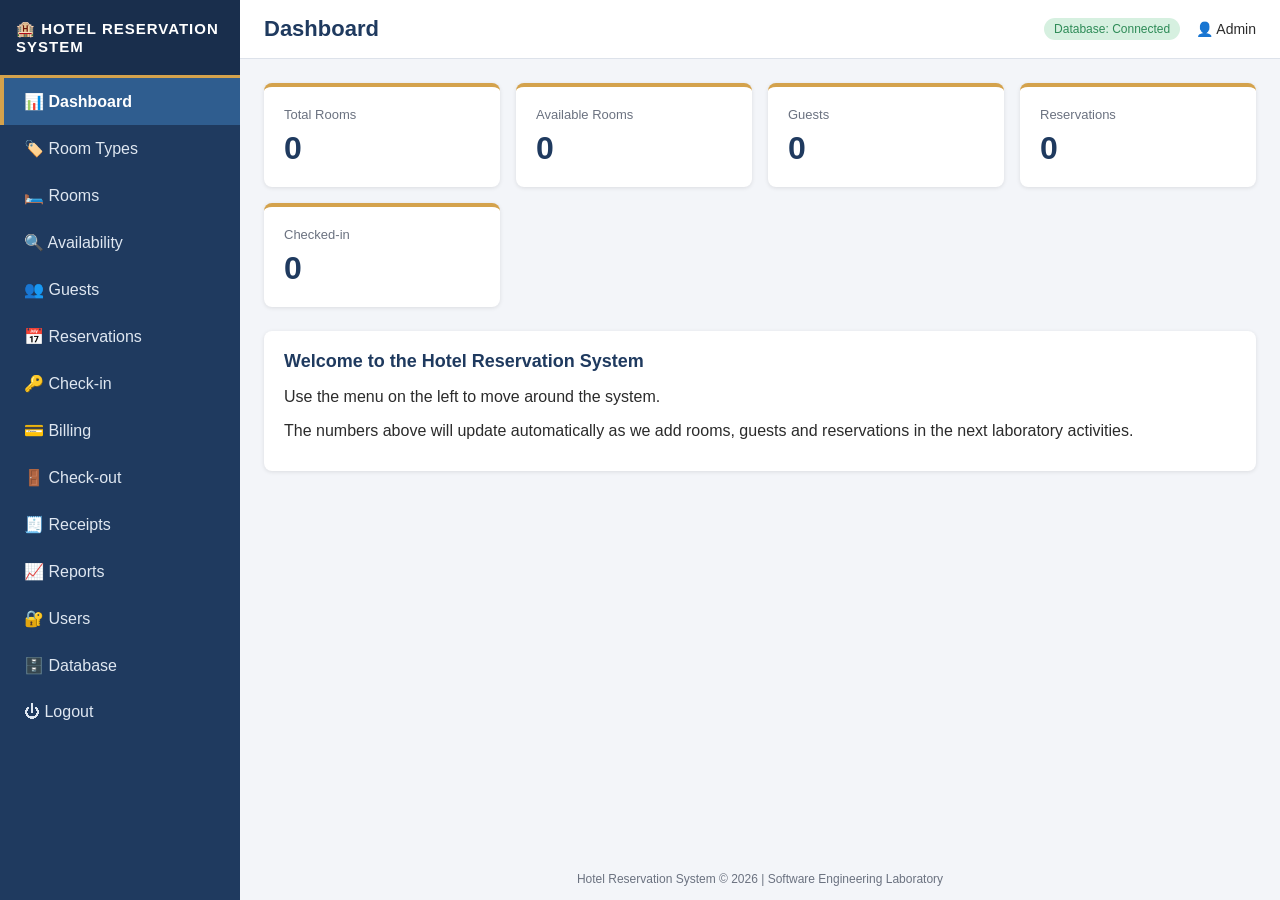
<file: index.html>
<!DOCTYPE html>
<html lang="en">
<head>
  <meta charset="UTF-8">
  <meta name="viewport" content="width=device-width, initial-scale=1.0">
  <title>Hotel Reservation System</title>
  <link rel="stylesheet" href="css/style.css">
</head>
<body>

  <div id="app">

    <aside id="sidebar">
      <div class="brand">🏨 HOTEL RESERVATION SYSTEM</div>
      <nav>
        <ul id="menu"></ul>
      </nav>
    </aside>

    <div id="main-area">
      <header id="topbar">
        <h1 id="page-title">Dashboard</h1>
        <div class="topbar-info">
          <span id="db-status" class="badge">Database: checking...</span>
          <span id="current-user">👤 Admin</span>
        </div>
      </header>

      <main id="content">

      </main>

      <footer id="footer">
        Hotel Reservation System &copy; 2026 | Software Engineering Laboratory
      </footer>
    </div>
  </div>

  <div id="logout-screen" class="hidden">
    <div class="logout-box">
      <h2>You have been logged out</h2>
      <p>Thank you for using the Hotel Reservation System.</p>
      <button id="login-again" class="btn">Log in again</button>
    </div>
  </div>

  <script src="js/schema.js"></script>
  <script src="js/database.js"></script>
  <script src="js/helpers.js"></script>
  <script src="js/database-page.js"></script>
  <script src="js/room-types.js"></script>
  <script src="js/rooms.js"></script>
  <script src="js/availability.js"></script>
  <script src="js/guests.js"></script>
  <script src="js/reservations.js"></script>
  <script src="js/checkin.js"></script>
  <script src="js/billing.js"></script>
  <script src="js/checkout.js"></script>
  <script src="js/receipts.js"></script>
  <script src="js/reports.js"></script>
  <script src="js/app.js"></script>
</body>
</html>
</file>
<file: css/style.css>
:root {
  --primary: #1f3a5f;
  --primary-light: #2f5d8f;
  --accent: #d4a24c;
  --background: #f3f5f9;
  --white: #ffffff;
  --text: #2b2b2b;
  --muted: #6b7280;
  --success: #2e8b57;
  --danger: #c0392b;
}

* {
  box-sizing: border-box;
  margin: 0;
  padding: 0;
}

body {
  font-family: Arial, Helvetica, sans-serif;
  background: var(--background);
  color: var(--text);
}

.hidden {
  display: none !important;
}

#app {
  display: flex;
  min-height: 100vh;
}

#sidebar {
  width: 240px;
  background: var(--primary);
  color: var(--white);
  flex-shrink: 0;
}

.brand {
  padding: 20px 16px;
  font-weight: bold;
  font-size: 15px;
  letter-spacing: 1px;
  background: rgba(0, 0, 0, 0.2);
  border-bottom: 3px solid var(--accent);
}

#menu {
  list-style: none;
}

#menu li a {
  display: block;
  padding: 14px 20px;
  color: #dfe7f1;
  text-decoration: none;
  border-left: 4px solid transparent;
  cursor: pointer;
}

#menu li a:hover {
  background: var(--primary-light);
}

#menu li a.active {
  background: var(--primary-light);
  border-left-color: var(--accent);
  color: var(--white);
  font-weight: bold;
}

#main-area {
  flex: 1;
  display: flex;
  flex-direction: column;
}

#topbar {
  display: flex;
  justify-content: space-between;
  align-items: center;
  background: var(--white);
  padding: 16px 24px;
  border-bottom: 1px solid #dde2ea;
}

#topbar h1 {
  font-size: 22px;
  color: var(--primary);
}

.topbar-info {
  display: flex;
  align-items: center;
  gap: 16px;
  font-size: 14px;
}

.badge {
  padding: 4px 10px;
  border-radius: 12px;
  font-size: 12px;
  background: #e5e7eb;
}

.badge.connected {
  background: #d6f0e0;
  color: var(--success);
}

.badge.failed {
  background: #f8d7d3;
  color: var(--danger);
}

#content {
  flex: 1;
  padding: 24px;
}

#footer {
  text-align: center;
  padding: 14px;
  font-size: 12px;
  color: var(--muted);
}

.card-grid {
  display: grid;
  grid-template-columns: repeat(auto-fit, minmax(200px, 1fr));
  gap: 16px;
  margin-bottom: 24px;
}

.card {
  background: var(--white);
  padding: 20px;
  border-radius: 8px;
  box-shadow: 0 1px 4px rgba(0, 0, 0, 0.1);
  border-top: 4px solid var(--accent);
}

.card .label {
  font-size: 13px;
  color: var(--muted);
  margin-bottom: 8px;
}

.card .number {
  font-size: 32px;
  font-weight: bold;
  color: var(--primary);
}

.panel {
  background: var(--white);
  padding: 20px;
  border-radius: 8px;
  box-shadow: 0 1px 4px rgba(0, 0, 0, 0.1);
  margin-bottom: 24px;
}

.panel h2 {
  font-size: 18px;
  color: var(--primary);
  margin-bottom: 12px;
}

.panel p {
  line-height: 1.6;
  margin-bottom: 8px;
}

.btn {
  background: var(--primary);
  color: var(--white);
  border: none;
  padding: 10px 18px;
  border-radius: 5px;
  cursor: pointer;
  font-size: 14px;
}

.btn:hover {
  background: var(--primary-light);
}

#logout-screen {
  position: fixed;
  inset: 0;
  background: var(--primary);
  display: flex;
  align-items: center;
  justify-content: center;
}

.logout-box {
  background: var(--white);
  padding: 40px;
  border-radius: 10px;
  text-align: center;
}

.logout-box h2 {
  color: var(--primary);
  margin-bottom: 10px;
}

.logout-box p {
  margin-bottom: 20px;
  color: var(--muted);
}

@media (max-width: 700px) {
  #app {
    flex-direction: column;
  }
  #sidebar {
    width: 100%;
  }
  #menu {
    display: flex;
    flex-wrap: wrap;
  }
}

.data-table {
  width: 100%;
  border-collapse: collapse;
  font-size: 14px;
}

.data-table th,
.data-table td {
  text-align: left;
  padding: 8px 10px;
  border-bottom: 1px solid #e5e7eb;
}

.data-table th {
  background: #eef2f7;
  color: var(--primary);
}

.count {
  font-size: 13px;
  font-weight: normal;
  color: var(--muted);
}

.key {
  padding: 2px 8px;
  border-radius: 4px;
  font-size: 12px;
  font-weight: bold;
  color: var(--white);
}

.key.pk { background: var(--accent); }
.key.fk { background: var(--primary-light); }

.btn-danger { background: var(--danger); }
.btn-danger:hover { background: #a93226; }

#db-message { margin-top: 16px; }
.msg-ok { color: var(--success); }
.msg-error { color: var(--danger); }

.plain-list {
  list-style: none;
  line-height: 1.9;
}

.toolbar {
  display: flex;
  flex-wrap: wrap;
  gap: 10px;
  margin-bottom: 16px;
}

.toolbar .input[type="text"] {
  flex: 1;
  min-width: 200px;
}

.input {
  padding: 9px 10px;
  border: 1px solid #c9d1dc;
  border-radius: 5px;
  font-size: 14px;
  background: var(--white);
  width: 100%;
}

.toolbar .input[type="text"],
.toolbar select.input {
  width: auto;
}

.input-small {
  padding: 4px 6px;
  font-size: 12px;
  margin-top: 6px;
  width: auto;
}

.form-grid {
  display: grid;
  grid-template-columns: repeat(auto-fit, minmax(220px, 1fr));
  gap: 14px;
  margin-bottom: 14px;
}

.form-group label {
  display: block;
  font-size: 13px;
  color: var(--muted);
  margin-bottom: 5px;
}

.hint {
  font-size: 13px;
  color: var(--muted);
  margin-bottom: 14px;
}

.message-area {
  margin-bottom: 14px;
}

.btn-secondary { background: #6b7280; }
.btn-secondary:hover { background: #4b5563; }

.btn-small {
  background: var(--primary);
  color: var(--white);
  border: none;
  padding: 5px 10px;
  border-radius: 4px;
  cursor: pointer;
  font-size: 12px;
  margin: 2px 0;
}

.btn-small:hover { background: var(--primary-light); }
.btn-small.btn-secondary { background: #6b7280; }
.btn-small.btn-secondary:hover { background: #4b5563; }

.actions { white-space: nowrap; }

.status {
  display: inline-block;
  padding: 3px 9px;
  border-radius: 10px;
  font-size: 12px;
  font-weight: bold;
}

.status-active,
.status-available   { background: #d6f0e0; color: #1e7a45; }
.status-inactive    { background: #e5e7eb; color: #4b5563; }
.status-reserved    { background: #dbe8fb; color: #1d4f9c; }
.status-occupied    { background: #fde3c8; color: #b4570a; }
.status-cleaning    { background: #f3e5f8; color: #7b2d97; }
.status-maintenance { background: #f8d7d3; color: #a93226; }

.detail-list {
  list-style: none;
  line-height: 2;
  margin-bottom: 16px;
}

.detail-list > li > span {
  display: inline-block;
  min-width: 170px;
  color: var(--muted);
}

.detail-list ul {
  margin-left: 190px;
  line-height: 1.7;
}

.status-pending   { background: #fff1c9; color: #8a6100; }
.status-confirmed { background: #d6f0e0; color: #1e7a45; }
.status-cancelled { background: #e5e7eb; color: #4b5563; }

.divider {
  border: none;
  border-top: 2px dashed #c9d1dc;
  margin: 16px 0;
}

.section-title {
  font-size: 15px;
  color: var(--primary);
  margin: 14px 0 6px;
}

.history-list {
  margin: 0 0 12px 22px;
  line-height: 1.9;
}

.status-checked-in  { background: #dbe8fb; color: #1d4f9c; }
.status-checked-out { background: #e5e7eb; color: #374151; }
.status-no-show     { background: #f8d7d3; color: #a93226; }

.inline-label {
  display: flex;
  align-items: center;
  gap: 6px;
  font-size: 13px;
  color: var(--muted);
}

.inline-label .input {
  width: auto;
}

.summary-box {
  background: #f8fafc;
  border: 1px solid #dde2ea;
  border-radius: 8px;
  padding: 16px 20px;
  margin-bottom: 16px;
}

.summary-box .detail-list {
  margin-bottom: 10px;
}

.computation {
  font-size: 15px;
  line-height: 1.8;
  margin-bottom: 10px;
}

.not-allowed {
  color: var(--danger);
  font-weight: bold;
  letter-spacing: 1px;
}

.status-paid   { background: #d6f0e0; color: #1e7a45; }
.status-partial { background: #fff1c9; color: #8a6100; }
.status-unpaid { background: #f8d7d3; color: #a93226; }

.bill-box {
  background: #ffffff;
  border: 2px solid var(--primary);
  border-radius: 8px;
  padding: 20px 24px;
  max-width: 560px;
  margin-bottom: 20px;
}

.bill-title {
  text-align: center;
  font-size: 18px;
  font-weight: bold;
  letter-spacing: 2px;
  color: var(--primary);
  border-bottom: 2px solid var(--primary);
  padding-bottom: 8px;
  margin-bottom: 12px;
}

.bill-meta {
  line-height: 1.8;
  margin-bottom: 8px;
}

.bill-line {
  display: flex;
  justify-content: space-between;
  gap: 16px;
  padding: 3px 0;
}

.bill-line small {
  color: var(--muted);
}

.bill-line.sep {
  border-top: 1px solid #c9d1dc;
  margin-top: 6px;
  padding-top: 8px;
  font-weight: bold;
}

.bill-line.total {
  border-top: 2px solid var(--primary);
  margin-top: 6px;
  padding-top: 8px;
  font-size: 18px;
  font-weight: bold;
  color: var(--primary);
}

.bill-line.paid-line {
  color: var(--muted);
}

.receipt-box {
  background: #ffffff;
  border: 2px dashed #9aa5b5;
  border-radius: 6px;
  padding: 24px 28px;
  max-width: 460px;
  margin-bottom: 20px;
  font-family: "Courier New", Courier, monospace;
}

.receipt-title {
  text-align: center;
  font-size: 20px;
  font-weight: bold;
  letter-spacing: 3px;
  margin-bottom: 6px;
}

.receipt-rule {
  border-top: 2px dashed #6b7280;
  margin: 10px 0;
}

.receipt-line {
  display: flex;
  justify-content: space-between;
  gap: 16px;
  padding: 2px 0;
  font-size: 14px;
}

.receipt-line.strong {
  font-weight: bold;
}

.receipt-thanks {
  text-align: center;
  margin-top: 8px;
  font-weight: bold;
}

@media print {
  body * {
    visibility: hidden;
  }

  .receipt-print,
  .receipt-print *,
  .report-print,
  .report-print * {
    visibility: visible;
  }

  .receipt-print,
  .report-print {
    position: absolute;
    left: 0;
    top: 0;
    width: 100%;
    max-width: none;
    border: none;
  }
}

.tab-bar {
  display: flex;
  flex-wrap: wrap;
  gap: 8px;
  margin-bottom: 14px;
}

.total-row td {
  font-weight: bold;
  border-top: 2px solid var(--primary);
  background: #f8fafc;
}

.table-scroll {
  overflow-x: auto;
}
</file>
